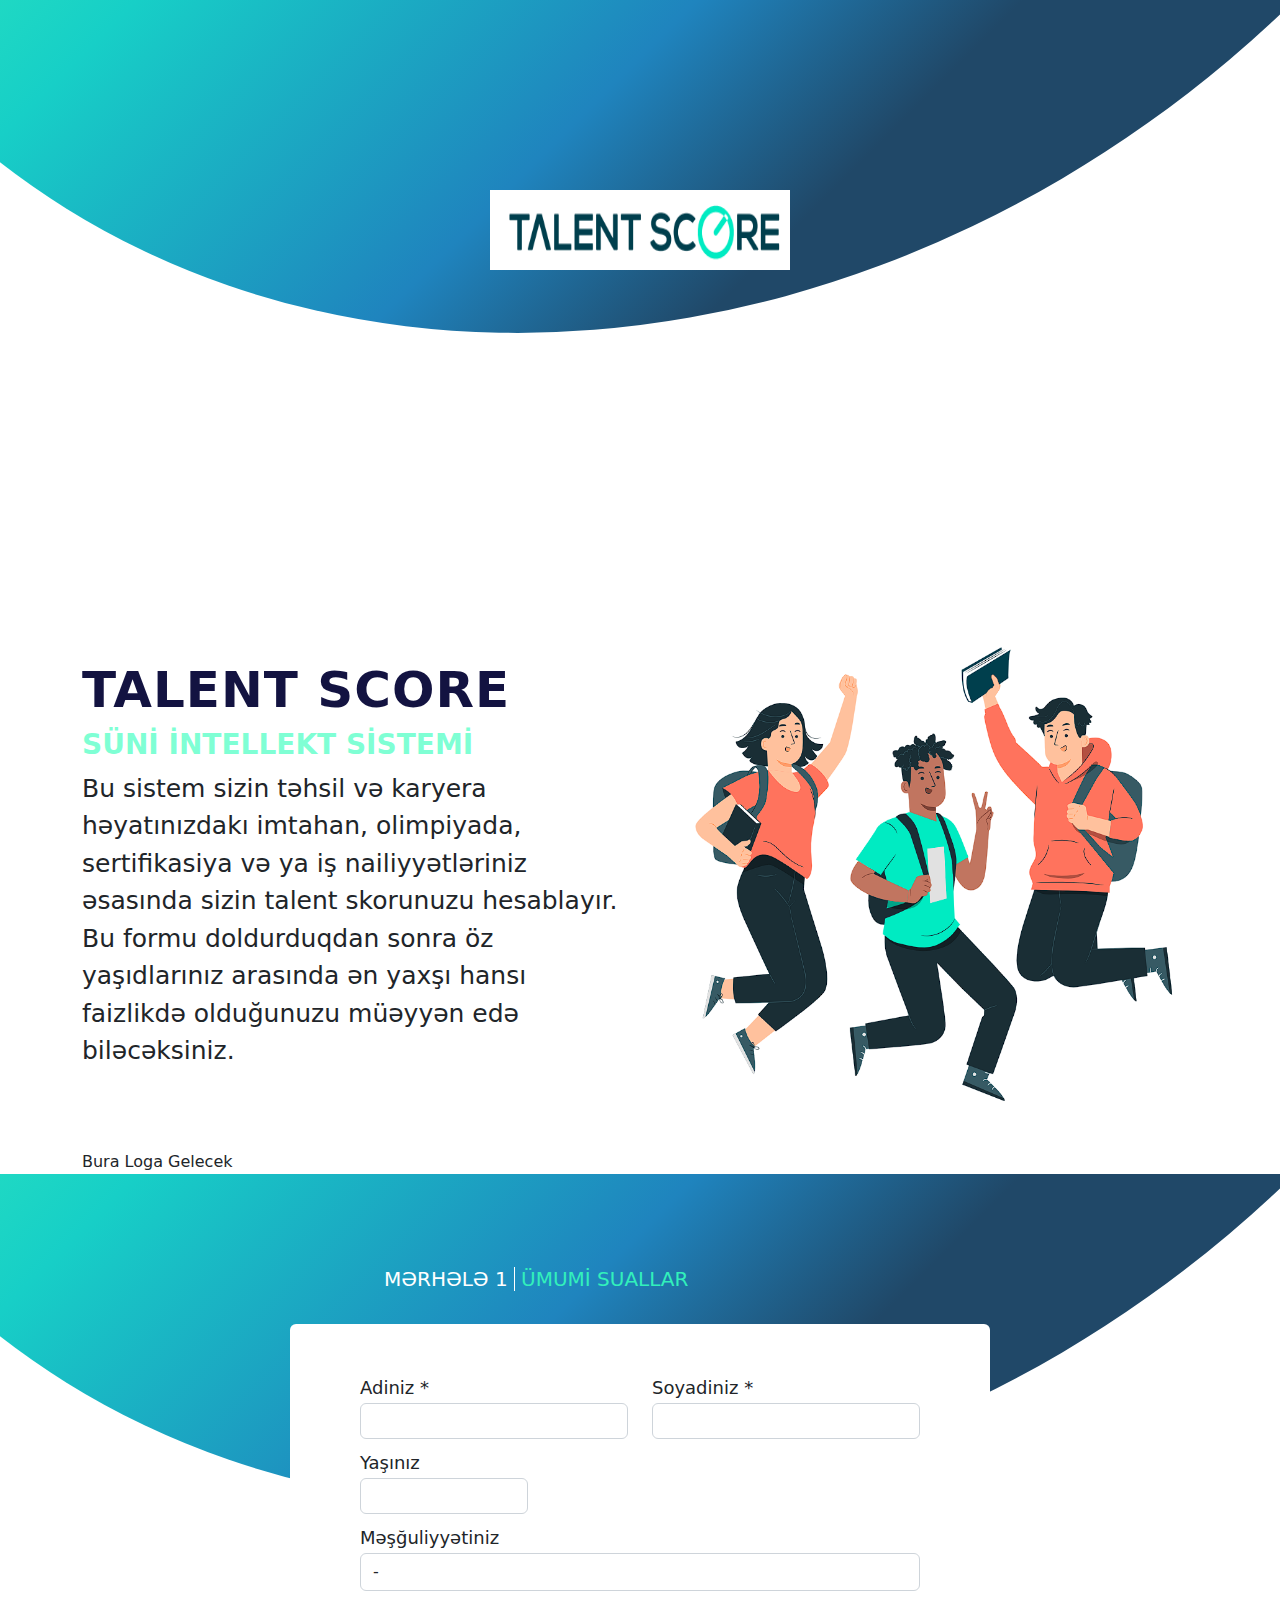
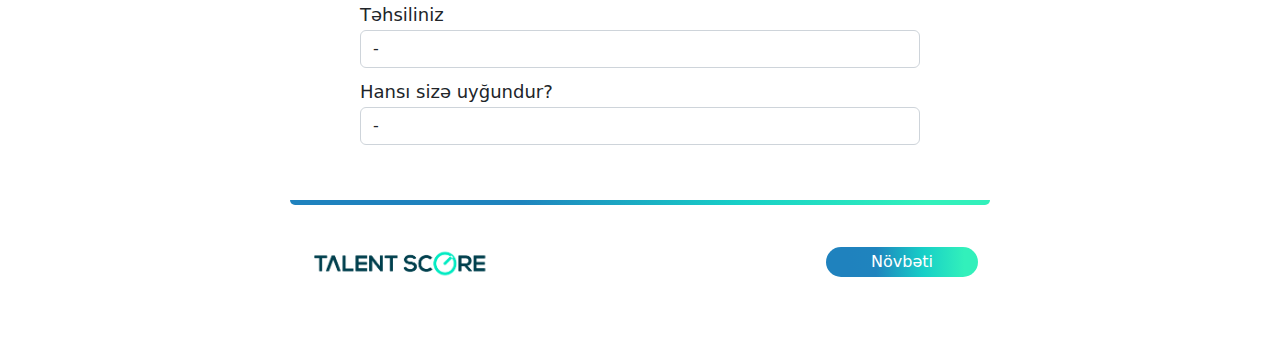
<file: index.html>
<!DOCTYPE html>
<html lang="en">
<head>
    <meta charset="UTF-8">
    <meta http-equiv="X-UA-Compatible" content="IE=edge">
    <meta name="viewport" content="width=device-width, initial-scale=1.0">
    <title>Document</title>
    <link rel="stylesheet" href="/style.css">
    <link rel="stylesheet" href="lib/bootstrap-5.2.0-beta1-dist/css/bootstrap.min.css">
    <link rel="stylesheet" href="https://cdnjs.cloudflare.com/ajax/libs/font-awesome/6.1.2/css/all.min.css" integrity="sha512-1sCRPdkRXhBV2PBLUdRb4tMg1w2YPf37qatUFeS7zlBy7jJI8Lf4VHwWfZZfpXtYSLy85pkm9GaYVYMfw5BC1A==" crossorigin="anonymous" referrerpolicy="no-referrer" />
</head>
<body>
    <div class="enter">
        <img src="./photos/logo.png" alt="">
        <div class="circle">
            
        </div>
    </div>
    <div class="about">
        <div class="container">
            <div class="row info">
                <div class="col-lg-6">
                    <div class="left">
                        <h1>TALENT SCORE</h1>
                        <h3>SÜNİ İNTELLEKT SİSTEMİ</h3>
                        <p>Bu sistem sizin təhsil və karyera həyatınızdakı 
                            imtahan, olimpiyada, sertifikasiya və ya iş 
                            nailiyyətləriniz əsasında sizin talent skorunuzu 
                            hesablayır. Bu formu doldurduqdan sonra öz 
                            yaşıdlarınız arasında ən yaxşı hansı faizlikdə 
                            olduğunuzu müəyyən edə biləcəksiniz.
                        </p>
                        <div class="logo">
                            <span>Bura Loga Gelecek</span>
                        </div>
                    </div>
                </div>
                <div class="col-lg-6">
                    <div class="right">
                        <img src="/photos/Screenshot 2022-10-17 123032.png" alt="">
                    </div>
                </div>
            </div>
        </div>
    </div>
    
    <div class="first">
        <div class="enter">
            <p class="title"><span>MƏRHƏLƏ 1</span> ÜMUMİ SUALLAR</p>
            <div class="circle">
    
            </div>
        </div>
        <div class="container">
            <form action="">
                <div class="row">
                    <div class="col-lg-6">
                        <label for="">Adiniz *</label>
                        <input type="text">
                    </div>
                    <div class="col-lg-6">
                        <label for="">Soyadiniz *</label>
                        <input type="text">
                    </div>
                </div>
                <label for="">Yaşınız</label>
                <input type="number" min="0" name="" id="">
                <div class="form-group">
                    <label for="exampleFormControlSelect1">Məşğuliyyətiniz</label>
                    <select class="form-control" id="exampleFormControlSelect1">
                      <option value="" selected disabled hidden>-</option>
                      <option value="Təhsil alıram">Təhsil alıram</option>
                      <option value="Çalışıram">Çalışıram</option>
                      <option value="İşsiz">İşsiz</option>
                      <option value="Təhsil alıram və Çalışıram">Təhsil alıram və Çalışıram</option>

                    </select>
                </div>
                <div class="form-group">
                    <label for="exampleFormControlSelect2">Təhsiliniz</label>
                    <select class="form-control" id="exampleFormControlSelect2">
                      <option value="" selected disabled hidden>-</option>
                      <option value="Peşə">Peşə təhsili</option>
                      <option value="Bakalavr">Bakalavr pilləsi</option>
                      <option value="Magistr">Magistr pilləsi</option>
                      <option value="Doktorantura">Doktorantura pilləsi</option>

                    </select>
                </div>
                <div class="form-group">
                    <label for="exampleFormControlSelect3">Hansı sizə uyğundur?</label>
                    <select class="form-control" id="exampleFormControlSelect3">
                      <option value="" selected disabled hidden>-</option>
                      <option value="zəif">Zəif</option>
                      <option value="orta">Orta</option>
                      <option value="yaxşi">Yaxşı</option>
                      <option value="əlaçı">Əlaçı</option>

                    </select>
                </div>
            </form>
            <div class="row next">
                <div class="col-lg-6 left">
                   <img src="/photos/logo.png" alt="">
                </div>
                <div class="col-lg-6 right">
                    <a href="second.html">Növbəti</a>
                </div>
            </div>
            
        </div>
    </div>
    
</body>
</html>
</file>
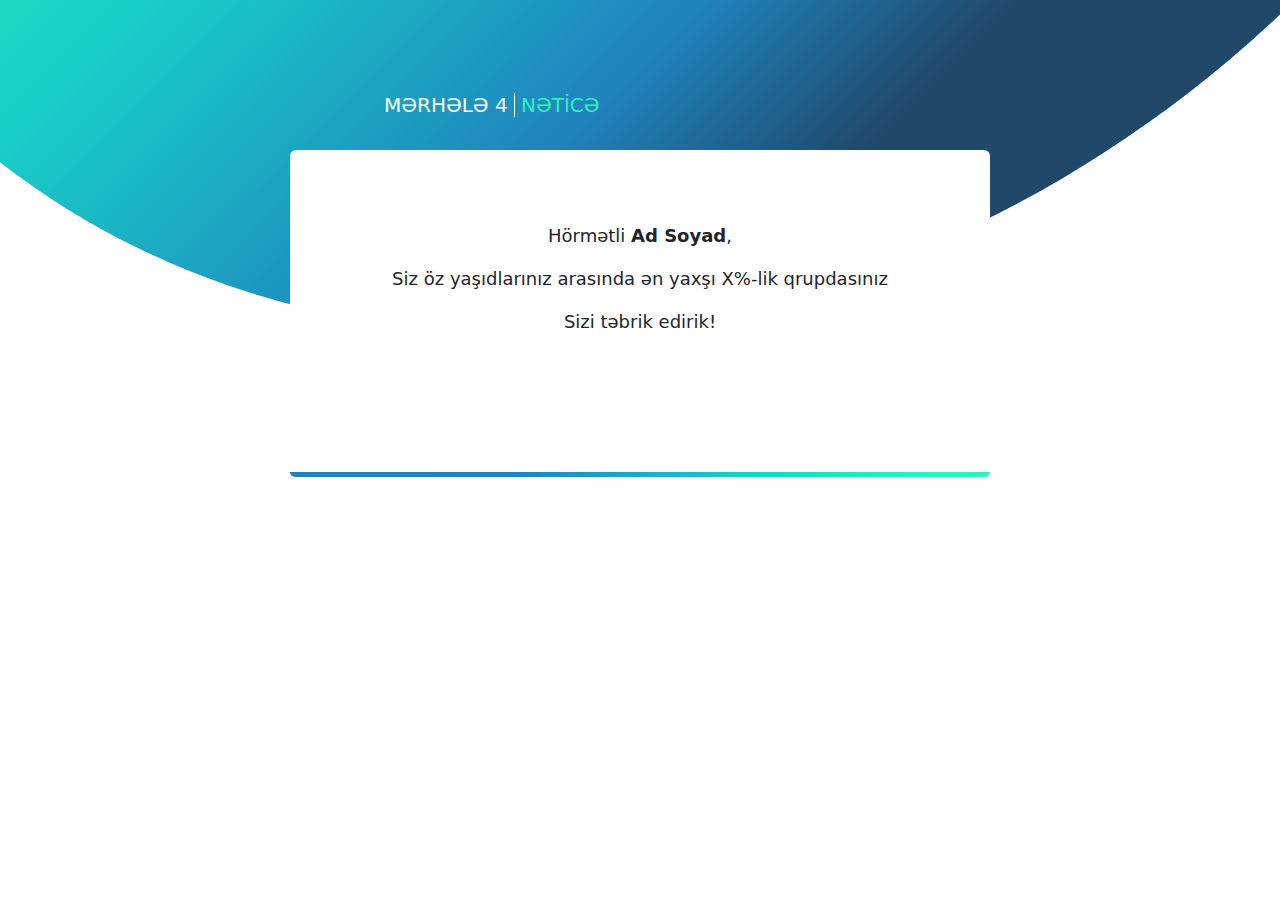
<file: fail.html>
<!DOCTYPE html>
<html lang="en">
<head>
    <meta charset="UTF-8">
    <meta http-equiv="X-UA-Compatible" content="IE=edge">
    <meta name="viewport" content="width=device-width, initial-scale=1.0">
    <title>Document</title>
    <link rel="stylesheet" href="/style.css">
    <link rel="stylesheet" href="lib/bootstrap-5.2.0-beta1-dist/css/bootstrap.min.css">
    <link rel="stylesheet" href="https://cdnjs.cloudflare.com/ajax/libs/font-awesome/6.1.2/css/all.min.css" integrity="sha512-1sCRPdkRXhBV2PBLUdRb4tMg1w2YPf37qatUFeS7zlBy7jJI8Lf4VHwWfZZfpXtYSLy85pkm9GaYVYMfw5BC1A==" crossorigin="anonymous" referrerpolicy="no-referrer" />
</head>
<body>
    <div class="first">
        <div class="enter">
            <p class="title"><span>MƏRHƏLƏ 4</span> NƏTİCƏ</p>
            <div class="circle">
    
            </div>
        </div>
        <div class="container">
            <form action="">
                <div class="level4">
                    <p>
                        Hörmətli <strong>Ad Soyad</strong>,
                        
                    </p>
                    <p>Siz öz yaşıdlarınız arasında
                        ən yaxşı X%-lik qrupdasınız
                    </p>

                    <p>Sizi təbrik edirik!</p>
                    
                    <div class="stars">
                    <i class="fa-sharp  star fa-solid fa-star"></i>
                    <i class="fa-sharp  star fa-solid fa-star"></i>
                    <i class="fa-sharp  star fa-solid fa-star"></i>
                    <i class="fa-sharp  star fa-solid fa-star"></i>
                    <i class="fa-sharp  star fa-solid fa-star"></i>
                    </div>

                </div>                
            </form>
        </div>
    </div>
    
</body>
</html>
</file>
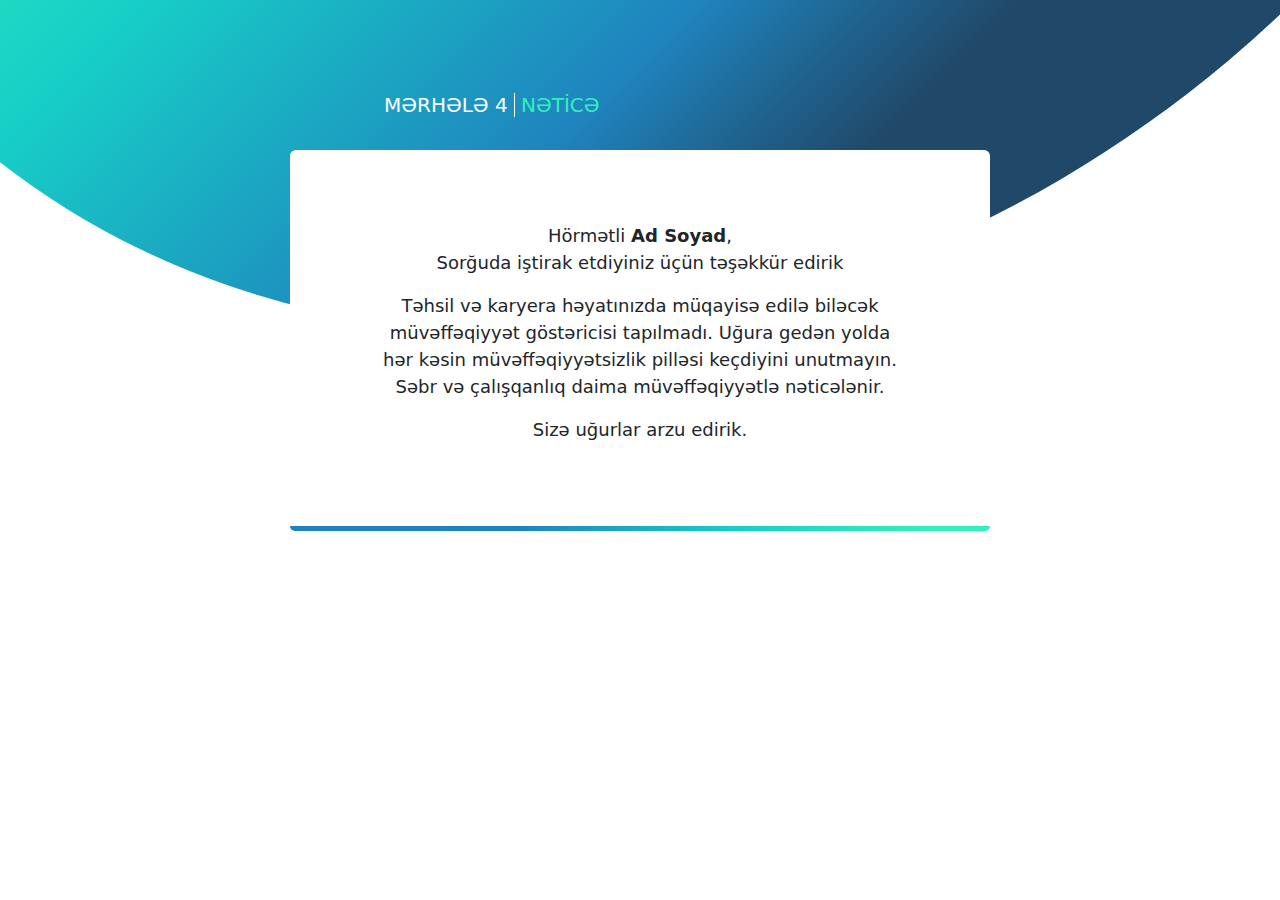
<file: result.html>
<!DOCTYPE html>
<html lang="en">
<head>
    <meta charset="UTF-8">
    <meta http-equiv="X-UA-Compatible" content="IE=edge">
    <meta name="viewport" content="width=device-width, initial-scale=1.0">
    <title>Document</title>
    <link rel="stylesheet" href="/style.css">
    <link rel="stylesheet" href="lib/bootstrap-5.2.0-beta1-dist/css/bootstrap.min.css">
    <link rel="stylesheet" href="https://cdnjs.cloudflare.com/ajax/libs/font-awesome/6.1.2/css/all.min.css" integrity="sha512-1sCRPdkRXhBV2PBLUdRb4tMg1w2YPf37qatUFeS7zlBy7jJI8Lf4VHwWfZZfpXtYSLy85pkm9GaYVYMfw5BC1A==" crossorigin="anonymous" referrerpolicy="no-referrer" />
</head>
<body>
    <div class="first">
        <div class="enter">
            <p class="title"><span>MƏRHƏLƏ 4</span> NƏTİCƏ</p>
            <div class="circle">
    
            </div>
        </div>
        <div class="container">
            <form action="">
                <div class="row level4">
                    <p>
                        Hörmətli <strong>Ad Soyad</strong>,<br>Sorğuda iştirak etdiyiniz üçün təşəkkür edirik
                        
                    </p>
                    <p>Təhsil və karyera həyatınızda müqayisə edilə 
                        biləcək müvəffəqiyyət göstəricisi tapılmadı. Uğura 
                        gedən yolda hər kəsin müvəffəqiyyətsizlik pilləsi 
                        keçdiyini unutmayın. Səbr və çalışqanlıq daima 
                        müvəffəqiyyətlə nəticələnir.
                    </p>

                    <p>Sizə uğurlar arzu edirik.</p>    
                </div>                
            </form>
        </div>
    </div>
    
</body>
</html>
</file>
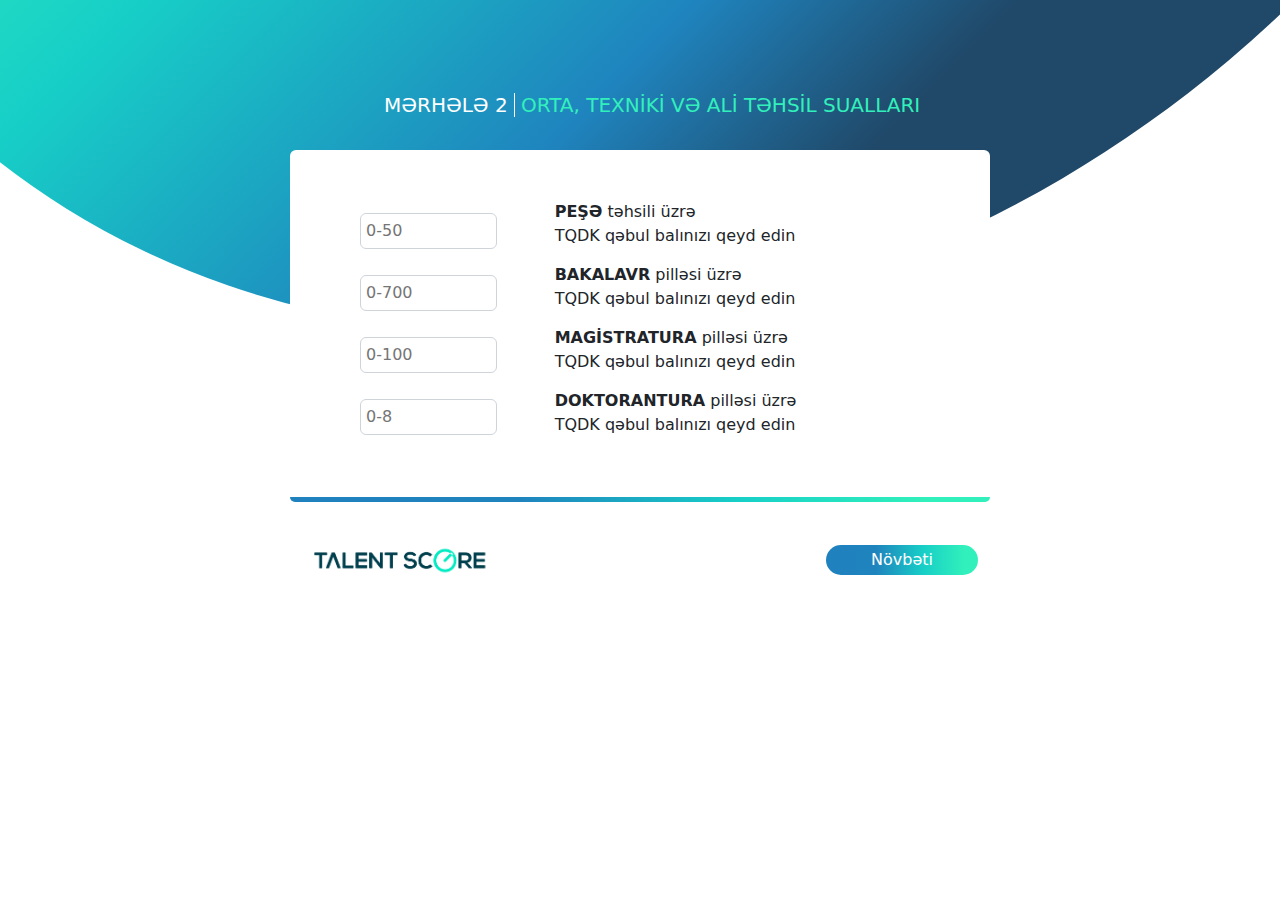
<file: second.html>
<!DOCTYPE html>
<html lang="en">
<head>
    <meta charset="UTF-8">
    <meta http-equiv="X-UA-Compatible" content="IE=edge">
    <meta name="viewport" content="width=device-width, initial-scale=1.0">
    <title>Document</title>
    <link rel="stylesheet" href="/style.css">
    <link rel="stylesheet" href="lib/bootstrap-5.2.0-beta1-dist/css/bootstrap.min.css">
    <link rel="stylesheet" href="https://cdnjs.cloudflare.com/ajax/libs/font-awesome/6.1.2/css/all.min.css" integrity="sha512-1sCRPdkRXhBV2PBLUdRb4tMg1w2YPf37qatUFeS7zlBy7jJI8Lf4VHwWfZZfpXtYSLy85pkm9GaYVYMfw5BC1A==" crossorigin="anonymous" referrerpolicy="no-referrer" />
</head>
<body>
    <div class="first">
        <div class="enter">
            <p class="title"><span>MƏRHƏLƏ 2</span> ORTA, TEXNİKİ VƏ ALİ TƏHSİL SUALLARI</p>
            <div class="circle">
    
            </div>
        </div>
        <div class="container">
            <form action="">
                <div class="row level2">
                    <div class="col-lg-4  point">
                        <input class="points pese" type="number" name="" min="0" max="50" placeholder="0-50" id="">
                        <input class="points qebul" type="number" name="" min="0" max="700" placeholder="0-700" id="">
                        <input class="points magis" type="number" name="" min="0" max="100" placeholder="0-100" id="">
                        <input class="points doktor" type="number" name="" min="0" max="8" placeholder="0-8" id="">
                        
                    </div>
                    <div class="col-lg-8 name">
                        <p><span>PEŞƏ</span> təhsili üzrə <br>TQDK qəbul balınızı qeyd edin</p>
                        <p><span>BAKALAVR</span> pilləsi üzrə<br>TQDK qəbul balınızı qeyd edin</p>
                        <p><span>MAGİSTRATURA</span> pilləsi üzrə<br>TQDK qəbul balınızı qeyd edin</p>
                        <p><span>DOKTORANTURA</span> pilləsi üzrə<br>TQDK qəbul balınızı qeyd edin</p>
                    </div>
                </div>                
            </form>
            <div class="row next">
                <div class="col-lg-6 left">
                   <img src="/photos/logo.png" alt="">
                </div>
                <div class="col-lg-6 right">
                    <a href="third.html">Növbəti</a>
                </div>
            </div>
            
        </div>
    </div>
    
</body>
</html>
</file>
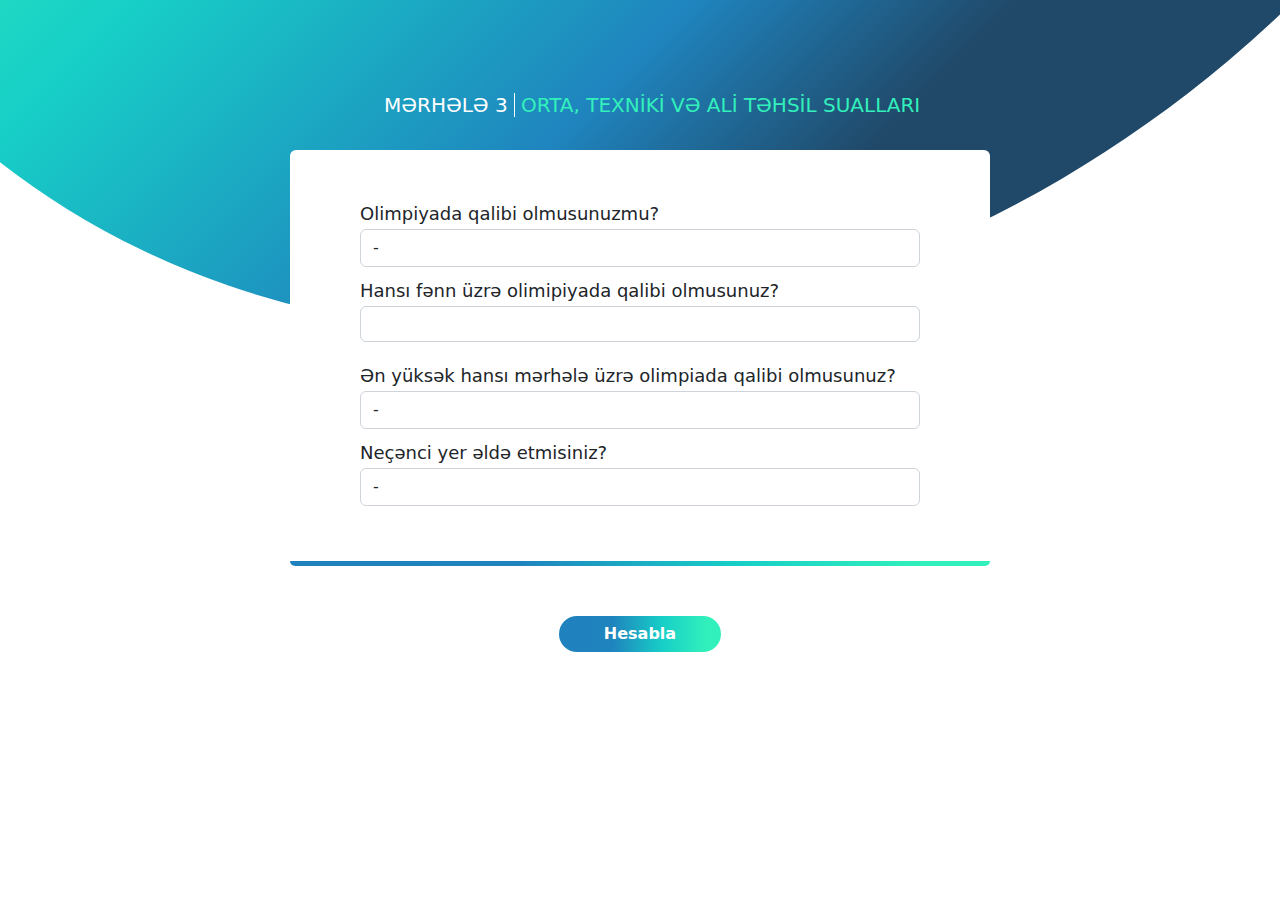
<file: third.html>
<!DOCTYPE html>
<html lang="en">
<head>
    <meta charset="UTF-8">
    <meta http-equiv="X-UA-Compatible" content="IE=edge">
    <meta name="viewport" content="width=device-width, initial-scale=1.0">
    <title>Document</title>
    <link rel="stylesheet" href="/style.css">
    <link rel="stylesheet" href="lib/bootstrap-5.2.0-beta1-dist/css/bootstrap.min.css">
    <link rel="stylesheet" href="https://cdnjs.cloudflare.com/ajax/libs/font-awesome/6.1.2/css/all.min.css" integrity="sha512-1sCRPdkRXhBV2PBLUdRb4tMg1w2YPf37qatUFeS7zlBy7jJI8Lf4VHwWfZZfpXtYSLy85pkm9GaYVYMfw5BC1A==" crossorigin="anonymous" referrerpolicy="no-referrer" />
</head>
<body>
    <div class="first">
        <div class="enter">
            <p class="title"><span>MƏRHƏLƏ 3</span> ORTA, TEXNİKİ VƏ ALİ TƏHSİL SUALLARI</p>
            <div class="circle">
    
            </div>
        </div>
        <div class="container">
            <form action="">
                <div class="row level3">
                    <div class="form-group">
                        <label for="exampleFormControlSelect4">Olimpiyada qalibi olmusunuzmu?</label>
                        <select class="form-control" id="exampleFormControlSelect4">
                          <option value="" selected disabled hidden>-</option>
                          <option value="Bəli">Bəli</option>
                          <option value="Xeyr">Xeyr</option>
                        </select>
                    </div>
                    <div class="form-group">
                        <label for="exampleFormControlText1">Hansı fənn üzrə olimipiyada qalibi olmusunuz?</label>
                        <input type="text" class="form-control"  id="exampleFormControlText1" >
                    </div>
                    <div class="form-group">
                        <label for="exampleFormControlSelect5">Ən yüksək hansı mərhələ üzrə olimpiada qalibi olmusunuz? </label>
                        <select class="form-control" id="exampleFormControlSelect5">
                          <option value="" selected disabled hidden>-</option>
                          <option value="Respublika">Respublika</option>
                          <option value="Region">Region</option>
                        </select>
                    </div>
                    <div class="form-group">
                        <label for="exampleFormControlSelect6">Neçənci yer əldə etmisiniz?</label>
                        <select class="form-control" id="exampleFormControlSelect6">
                          <option value="" selected disabled hidden>-</option>
                          <option value="1">1-ci yer, qızıl medal</option>
                          <option value="2">2-ci yer, gümüş medal</option>
                          <option value="3">3-cü yer, bürünc medal</option>
                        </select>
                    </div>
                </div>                
            </form>
            <div class="row calc">
                <div class="col-lg-12 right">
                        <a href="fail.html">Hesabla</a>
                </div>
            </div>
            
        </div>
    </div>
    
</body>
</html>
</file>
<file: style.css>
* {
  -webkit-box-sizing: border-box;
          box-sizing: border-box;
  margin: 0;
  padding: 0;
}

.enter {
  overflow: hidden;
}

.enter .circle {
  margin: 0 auto;
  width: 100%;
  background: -webkit-gradient(linear, right top, left top, color-stop(15%, #204868), color-stop(33%, #1f84be), color-stop(64%, #17cfc7), color-stop(91%, #32f0bb)) left bottom no-repeat;
  background: linear-gradient(to left, #204868 15%, #1f84be 33%, #17cfc7 64%, #32f0bb 91%) left bottom no-repeat;
  height: 1500px;
  -webkit-transform: rotate(45deg);
          transform: rotate(45deg);
  border-bottom-right-radius: 70%;
  margin-top: -1000px;
  z-index: -1;
  position: relative;
}

.enter img {
  width: 300px;
  height: 80px;
  position: absolute;
  left: 50%;
  bottom: 70%;
  -webkit-transform: translate(-50%);
          transform: translate(-50%);
}

.about .left {
  padding-top: 10em;
}

.about .left h1 {
  color: #131341;
  font-weight: bold;
  font-size: 50px;
  letter-spacing: 1px;
}

.about .left h3 {
  color: aquamarine;
  font-weight: 600;
}

.about .left p {
  font-size: 25px;
}

.about .left .logo {
  margin-top: 80px;
}

.about .right {
  margin-bottom: 30px;
  padding-top: 8em;
}

.about .right img {
  width: 500px;
  height: 500px;
  margin-left: 40px;
}

.first {
  padding: 0em 0em 4em 0;
}

.first .enter {
  z-index: -1;
}

.first .enter .title {
  position: absolute;
  left: 30%;
  margin-top: 90px;
  color: #32f0bb;
  font-size: 20px;
}

.first .enter .title span {
  color: #fff;
  border-right: 1px solid white;
  padding-right: 6px;
}

.first .enter .circle {
  z-index: -1;
}

.first form {
  margin-top: -350px !important;
  z-index: 1;
  background-color: #fff !important;
  border-radius: 6px;
  margin: 0 auto;
  border-bottom-left-radius: 5px;
  border-bottom-right-radius: 5px;
  width: 700px;
  padding: 50px 70px;
  border-bottom: none;
  background: -webkit-gradient(linear, left top, right top, color-stop(15%, #1f82be), color-stop(33%, #1f84be), color-stop(64%, #17cfc7), color-stop(91%, #32f0bb)) left bottom no-repeat;
  background: linear-gradient(to right, #1f82be 15%, #1f84be 33%, #17cfc7 64%, #32f0bb 91%) left bottom no-repeat;
  background-size: 100% 5px;
}

.first form input {
  width: 100%;
  padding: 5px;
  outline: none;
  margin-bottom: 10px;
  border: 1px solid  #ced4da;
  border-radius: .375rem;
}

.first form label {
  display: block;
  font-size: 18px;
  margin-bottom: 2px;
}

.first form input[type=number] {
  width: 30%;
}

.first form .form-group {
  margin-bottom: 10px;
}

.first .next {
  margin-top: 40px !important;
  width: 700px;
  -webkit-box-pack: center;
      -ms-flex-pack: center;
          justify-content: center;
  -webkit-box-align: center;
      -ms-flex-align: center;
          align-items: center;
  margin: 0 auto;
}

.first .next .left img {
  width: 190px;
  height: 35px;
}

.first .next .right {
  display: -webkit-box;
  display: -ms-flexbox;
  display: flex;
  -webkit-box-pack: end;
      -ms-flex-pack: end;
          justify-content: flex-end;
}

.first .next .right a {
  padding: 3px 45px;
  border-radius: 30px;
  border: none;
  text-decoration: none;
  color: #fff;
  text-decoration: none;
  background: -webkit-gradient(linear, left top, right top, color-stop(15%, #1f82be), color-stop(33%, #1f84be), color-stop(64%, #17cfc7), color-stop(91%, #32f0bb));
  background: linear-gradient(90deg, #1f82be 15%, #1f84be 33%, #17cfc7 64%, #32f0bb 91%);
}

.level2 .point {
  display: -webkit-box;
  display: -ms-flexbox;
  display: flex;
  -webkit-box-orient: vertical;
  -webkit-box-direction: normal;
      -ms-flex-direction: column;
          flex-direction: column;
}

.level2 .point .points {
  margin: 13px 0;
  -webkit-appearance: textfield;
     -moz-appearance: textfield;
          appearance: textfield;
  width: 80%;
}

.level2 .name p {
  margin-bottom: 15px;
}

.level2 .name p span {
  font-weight: 600;
}

.calc .right {
  -webkit-box-pack: center;
      -ms-flex-pack: center;
          justify-content: center;
  -webkit-box-align: center;
      -ms-flex-align: center;
          align-items: center;
  display: -webkit-box;
  display: -ms-flexbox;
  display: flex;
  margin-top: 50px;
}

.calc .right a {
  padding: 6px 45px;
  border-radius: 30px;
  border: none;
  text-decoration: none;
  color: #fff;
  font-weight: 600;
  text-decoration: none;
  background: -webkit-gradient(linear, left top, right top, color-stop(15%, #1f82be), color-stop(33%, #1f84be), color-stop(64%, #17cfc7), color-stop(91%, #32f0bb));
  background: linear-gradient(90deg, #1f82be 15%, #1f84be 33%, #17cfc7 64%, #32f0bb 91%);
}

.level4 {
  text-align: center;
  padding: 22px;
}

.level4 p {
  font-size: 18px;
}

.level4 .star {
  font-size: 30px;
}

.level4 .stars {
  margin-top: 70px;
}

.level4 .star:nth-child(1) {
  color: #00ff8c;
}

.level4 .star:nth-child(2) {
  color: #00ffc8;
}

.level4 .star:nth-child(3) {
  color: #00ffe5;
}

.level4 .star:nth-child(4) {
  color: #0095ff;
}

.level4 .star:nth-child(5) {
  color: #0f2a48;
}
/*# sourceMappingURL=style.css.map */
</file>
